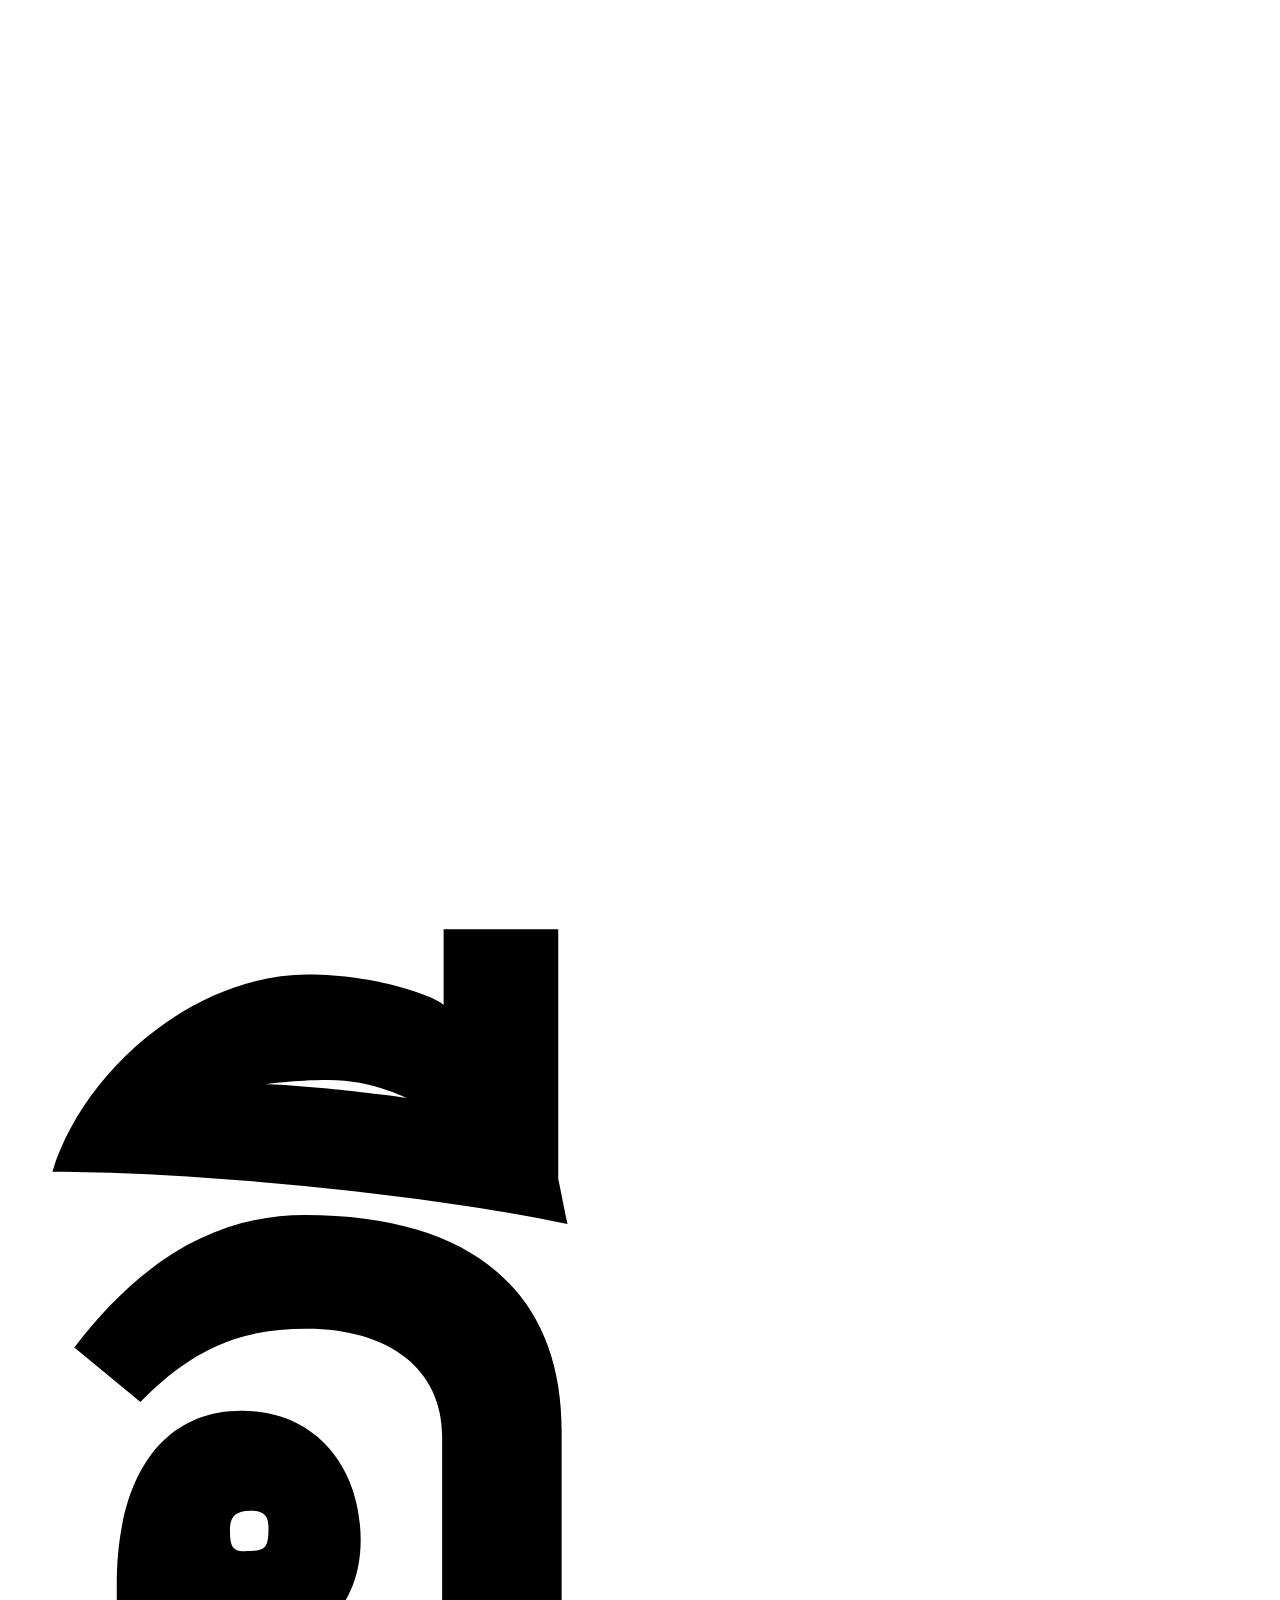
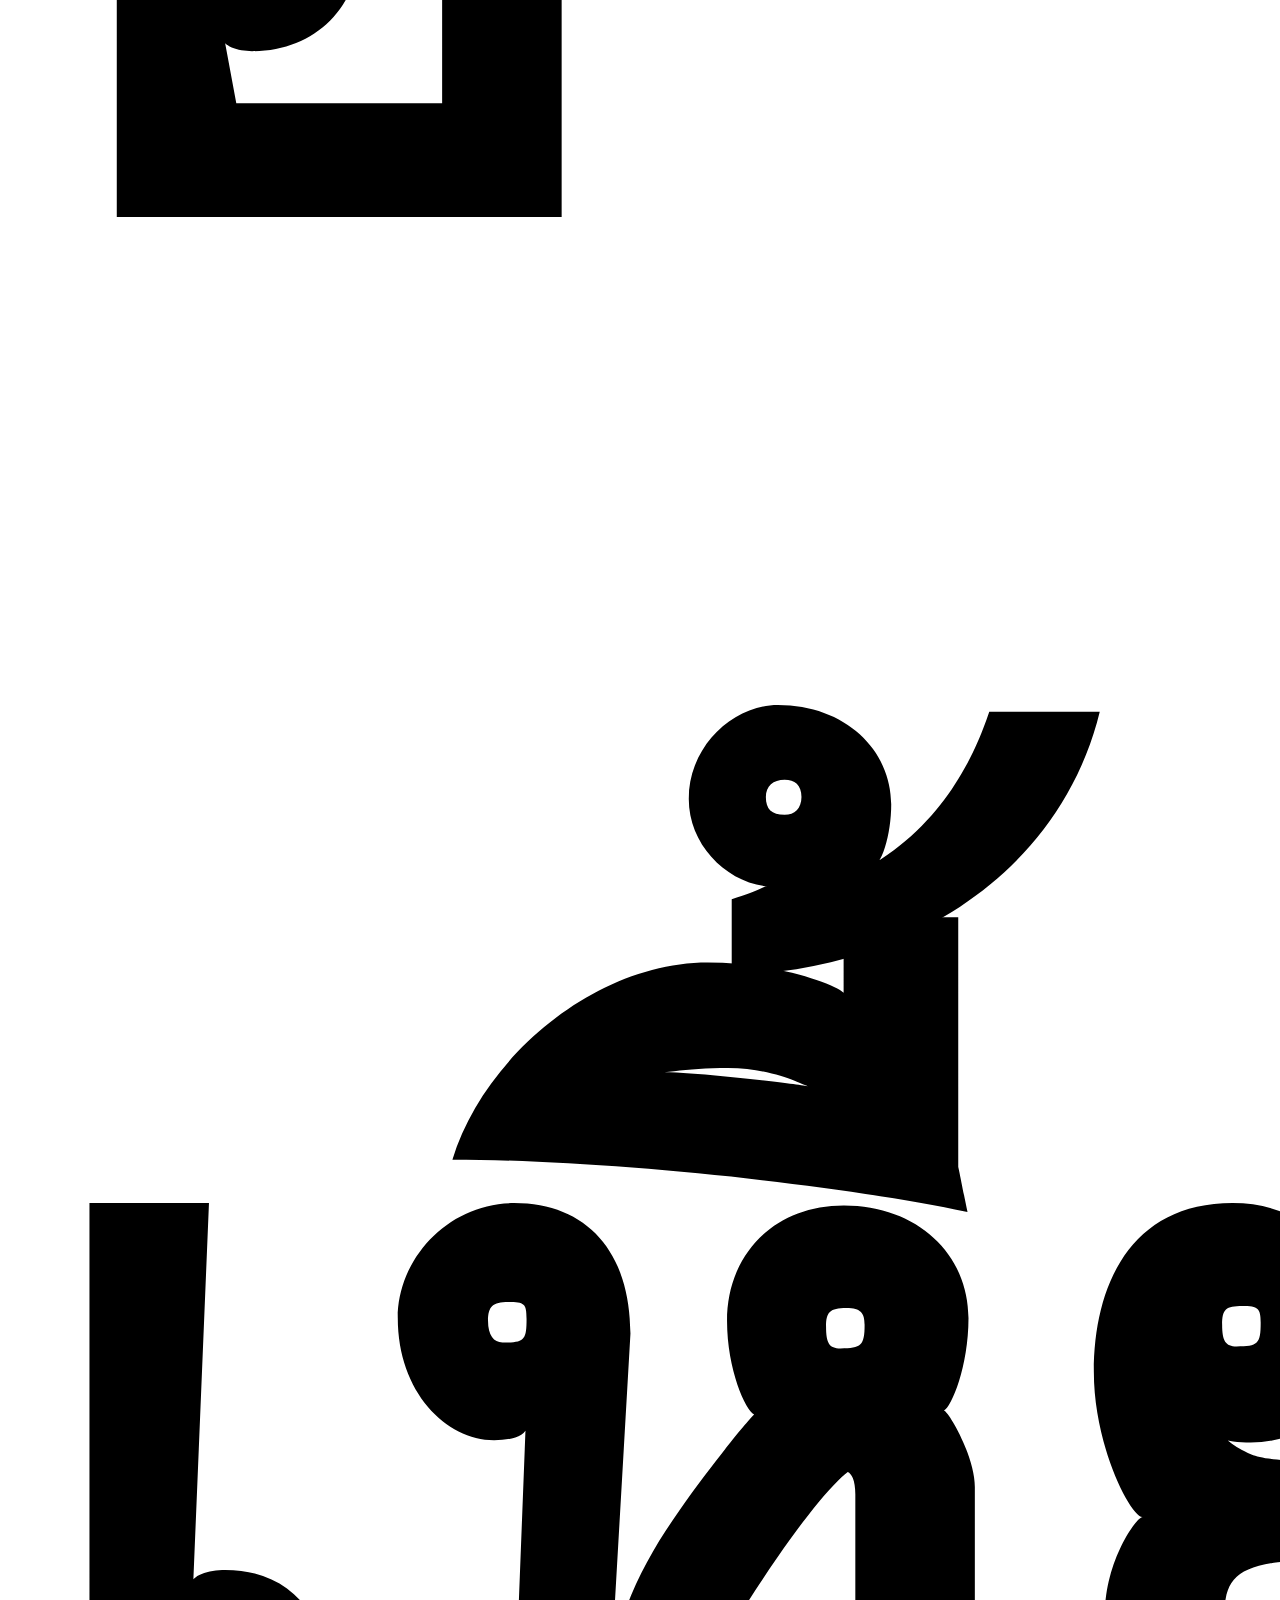
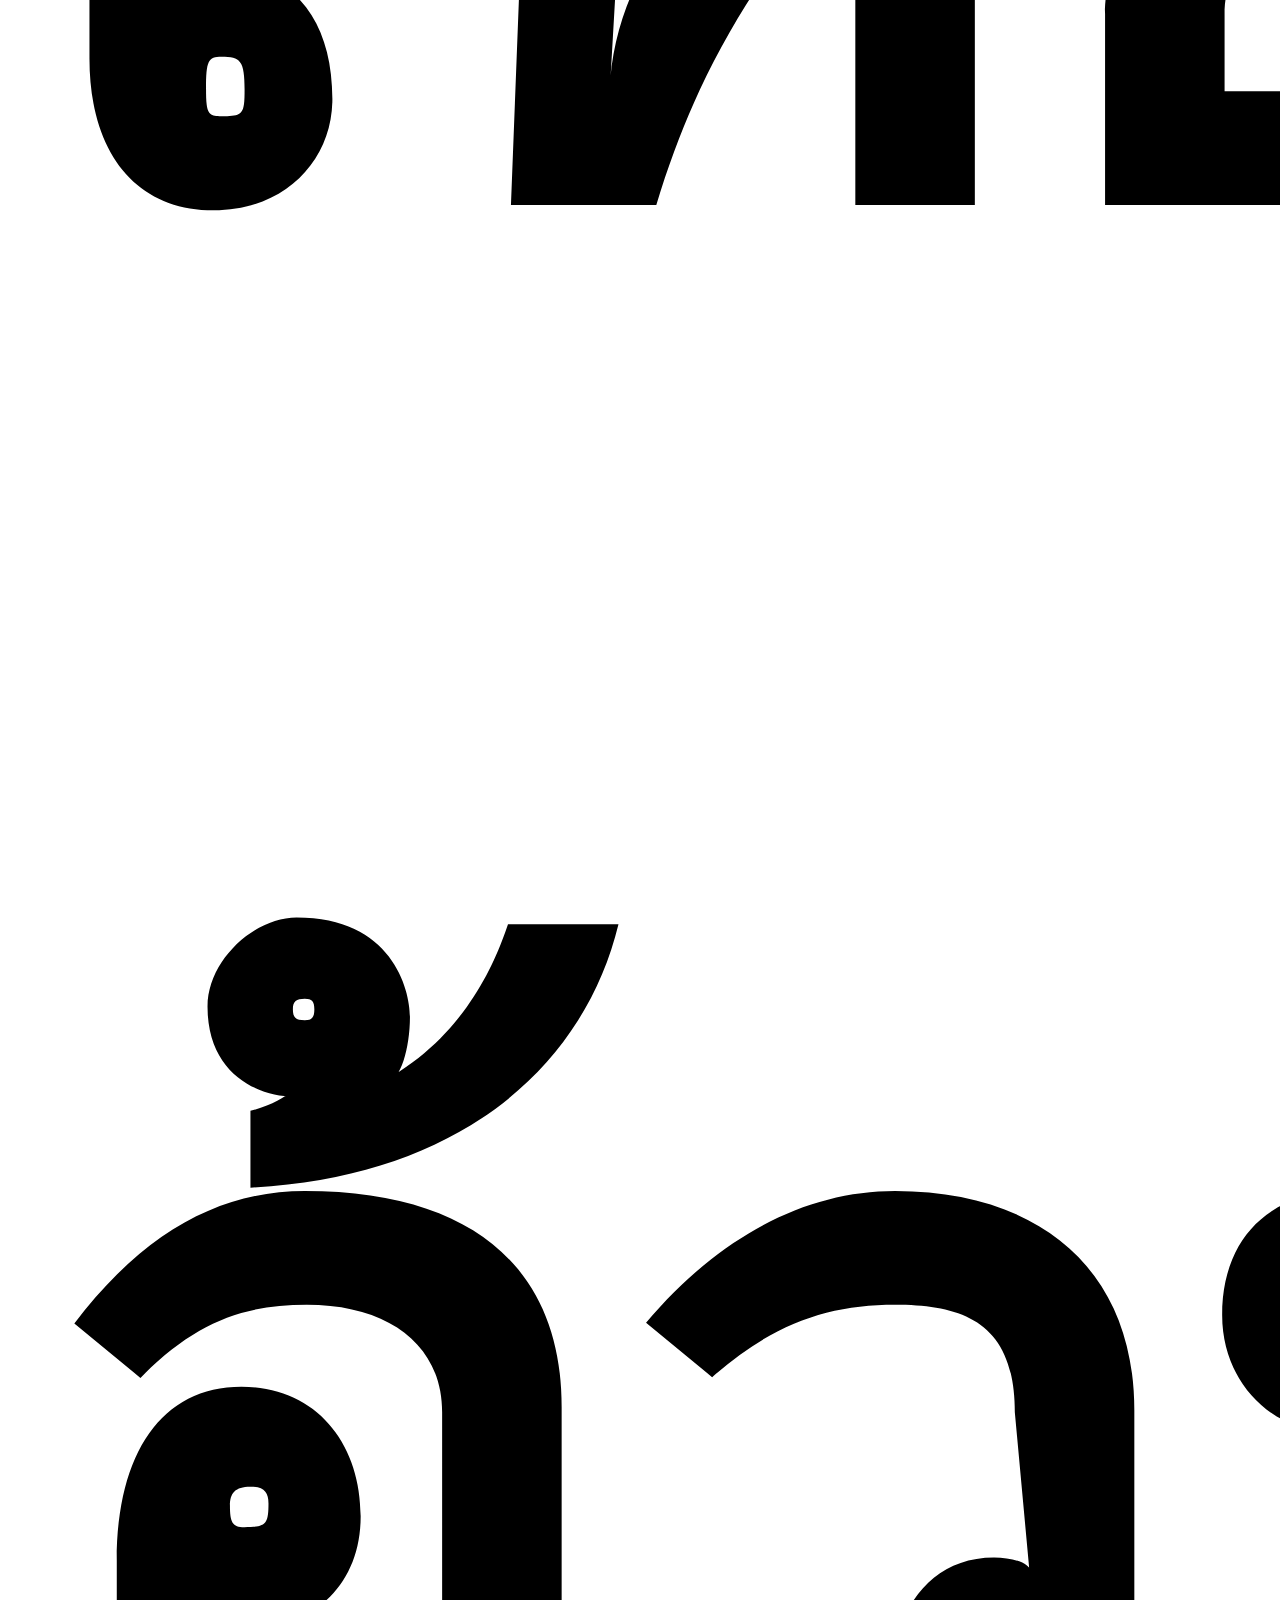
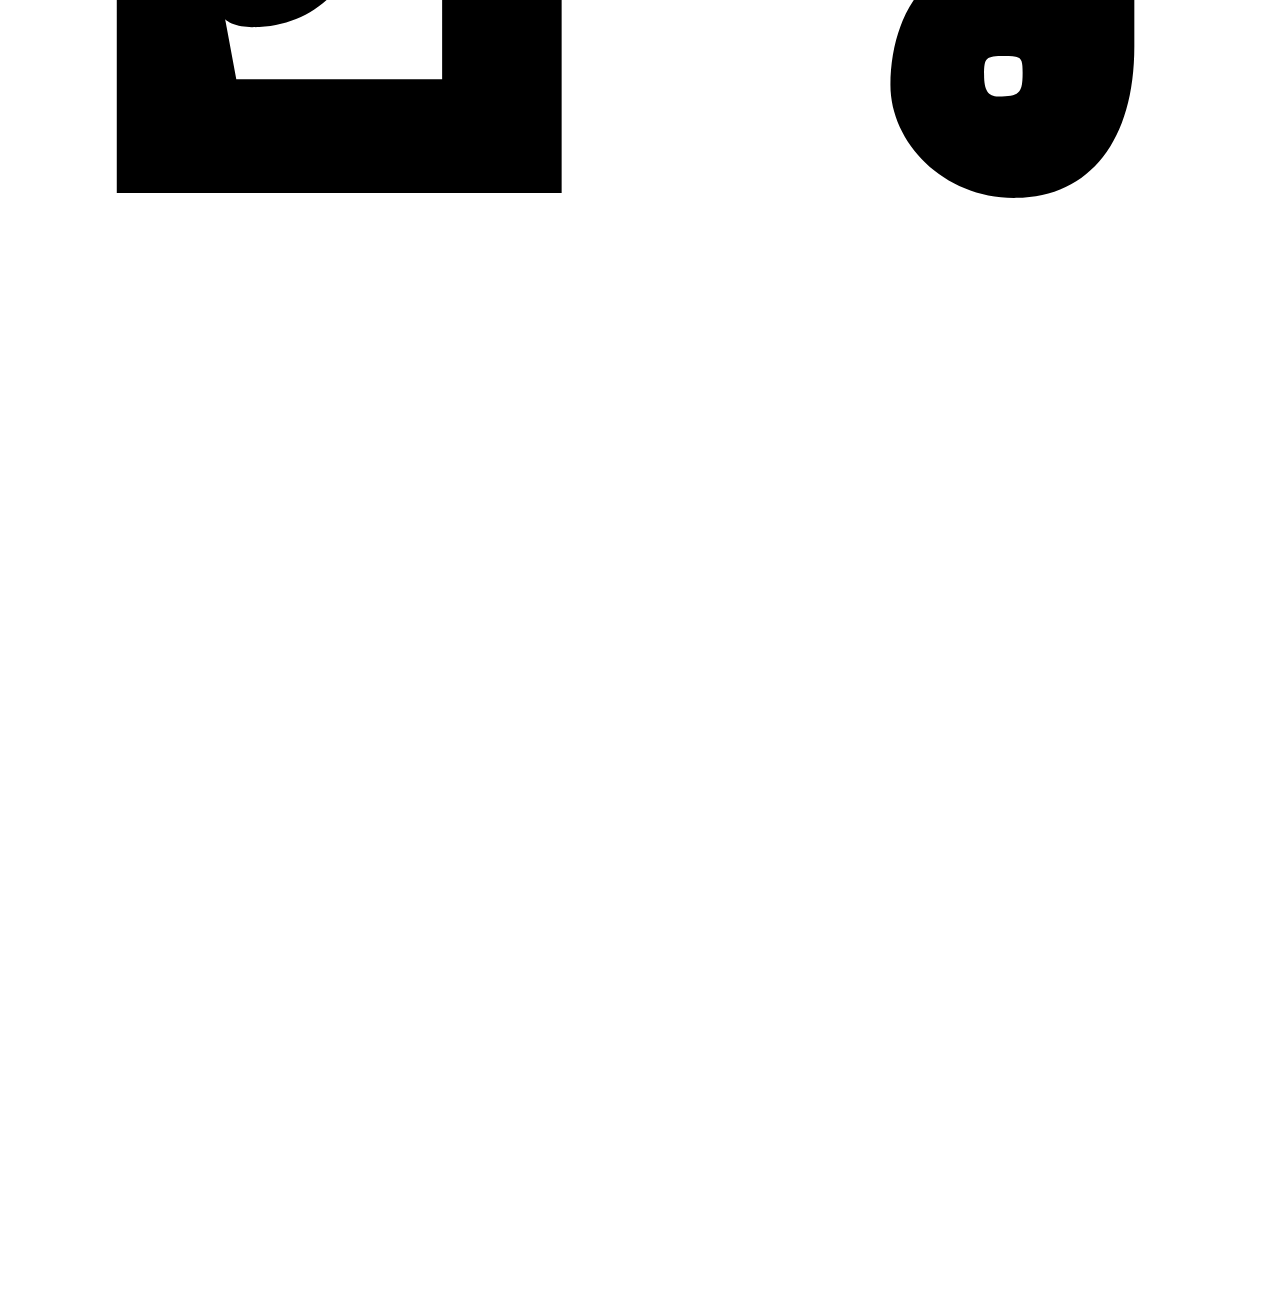
<file: index.html>
<!DOCTYPE html>
<html lang="en">

<head>
    <meta charset="UTF-8">
    <meta name="viewport" content="width=device-width, initial-scale=1.0">
    <link rel="icon" href="img/index/icon.png">
    <title>Otop Tailand</title>
</head>
<style>
    h1 {
        font-size: 999px;
    }
</style>

<body>

    <h1>อีเหี้ยอ้วน</h1>

</body>

</html>
</file>
